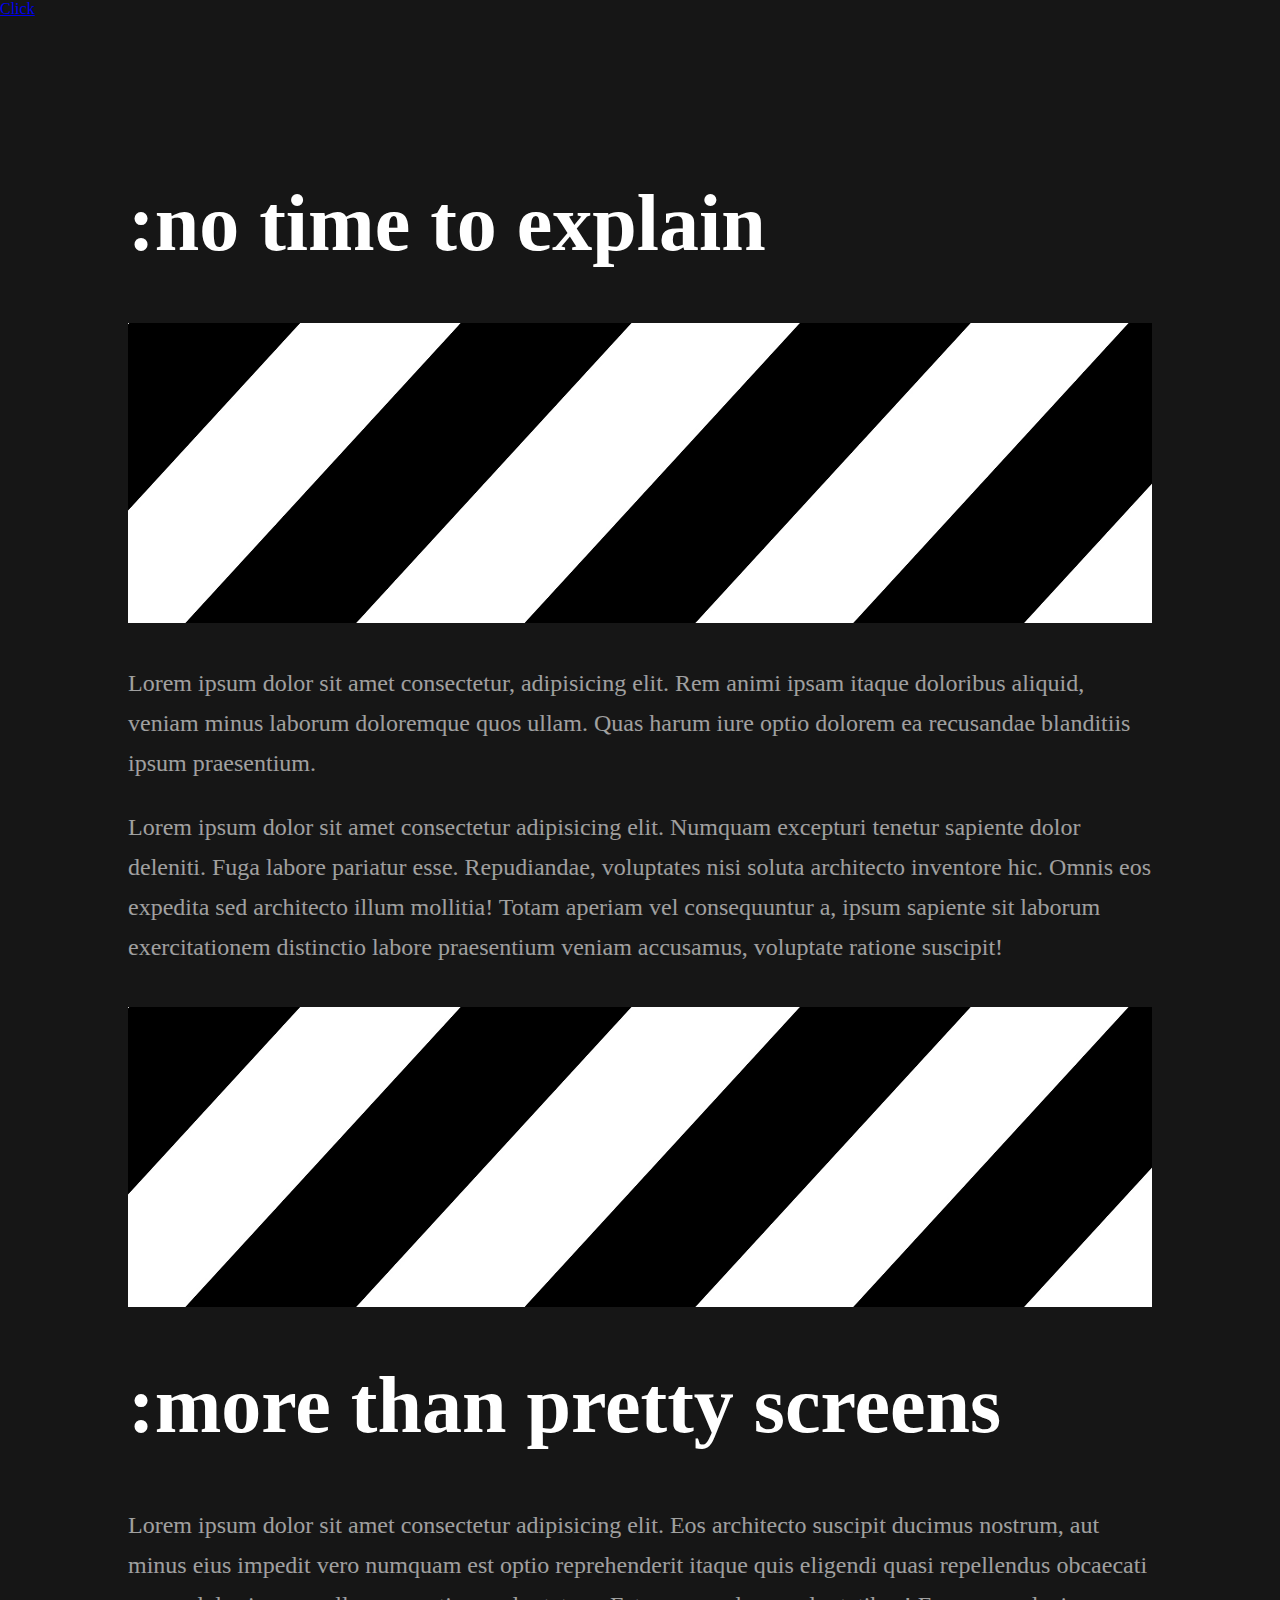
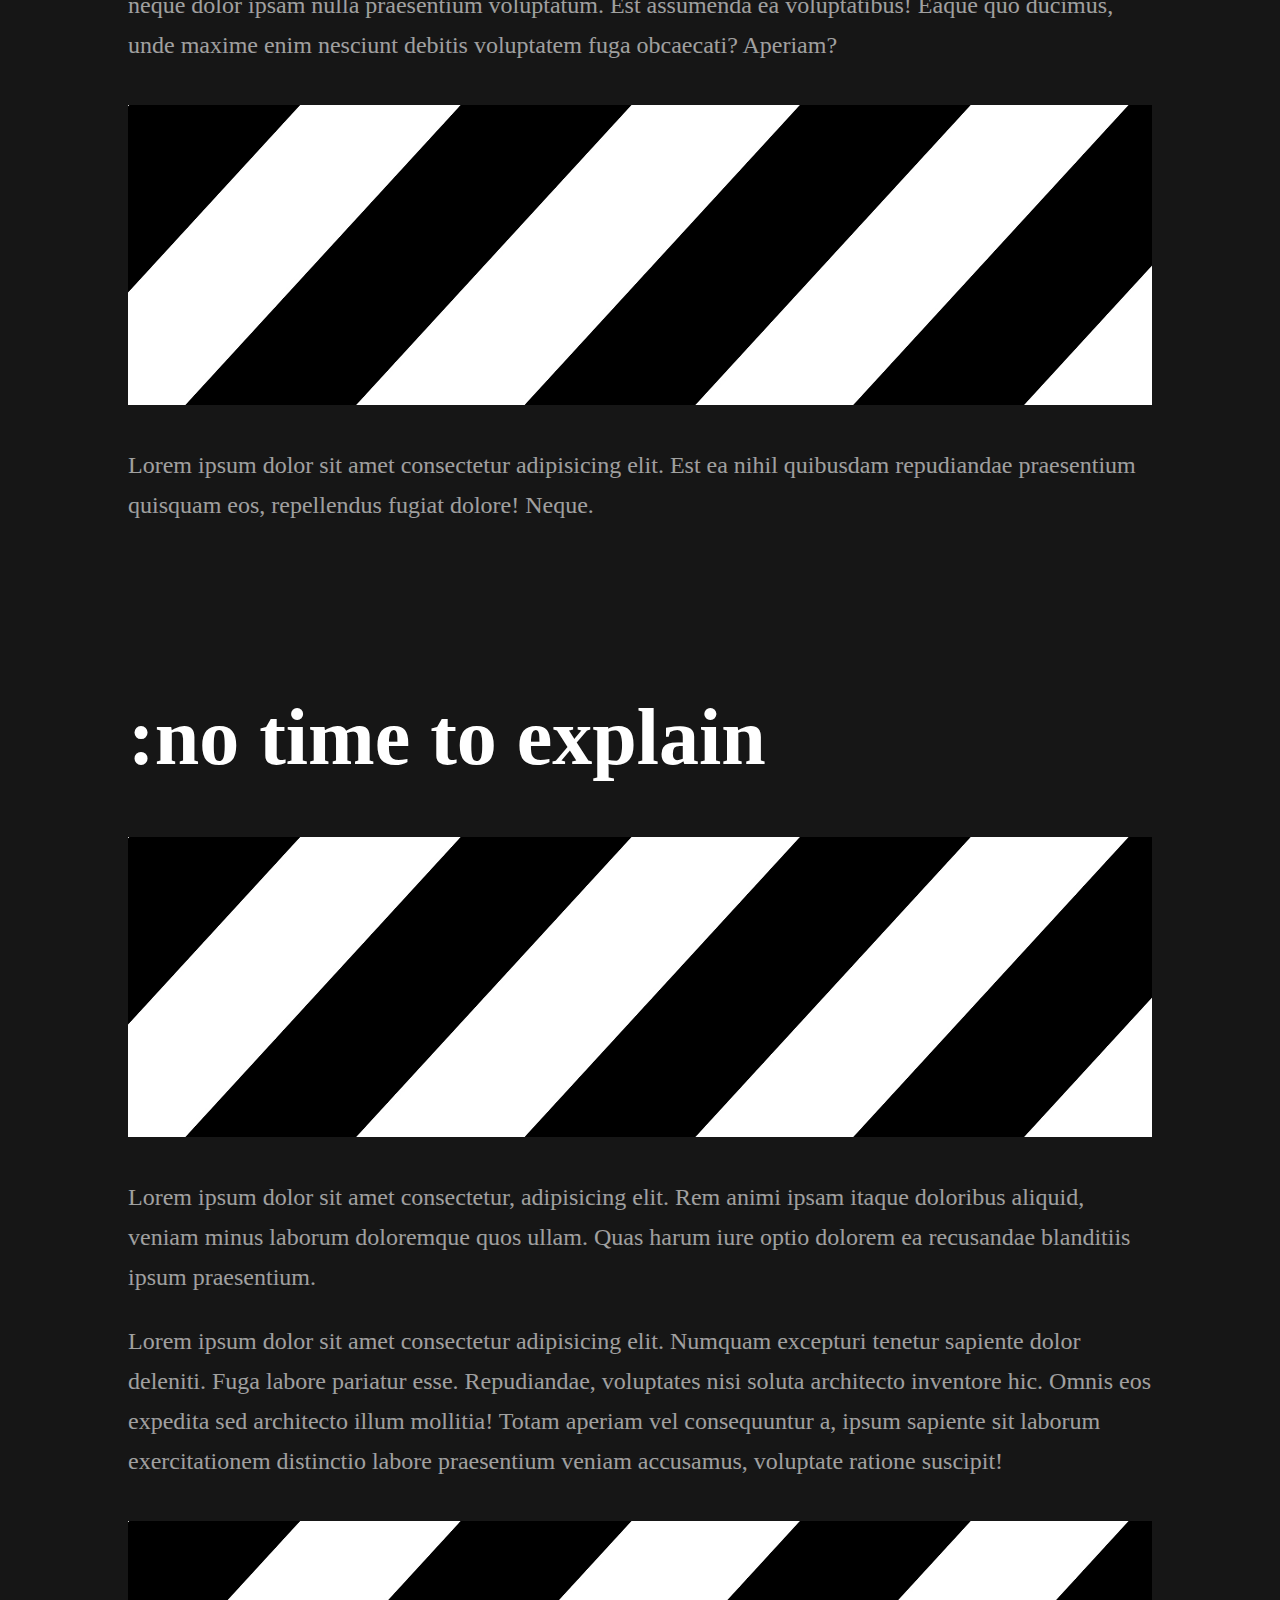
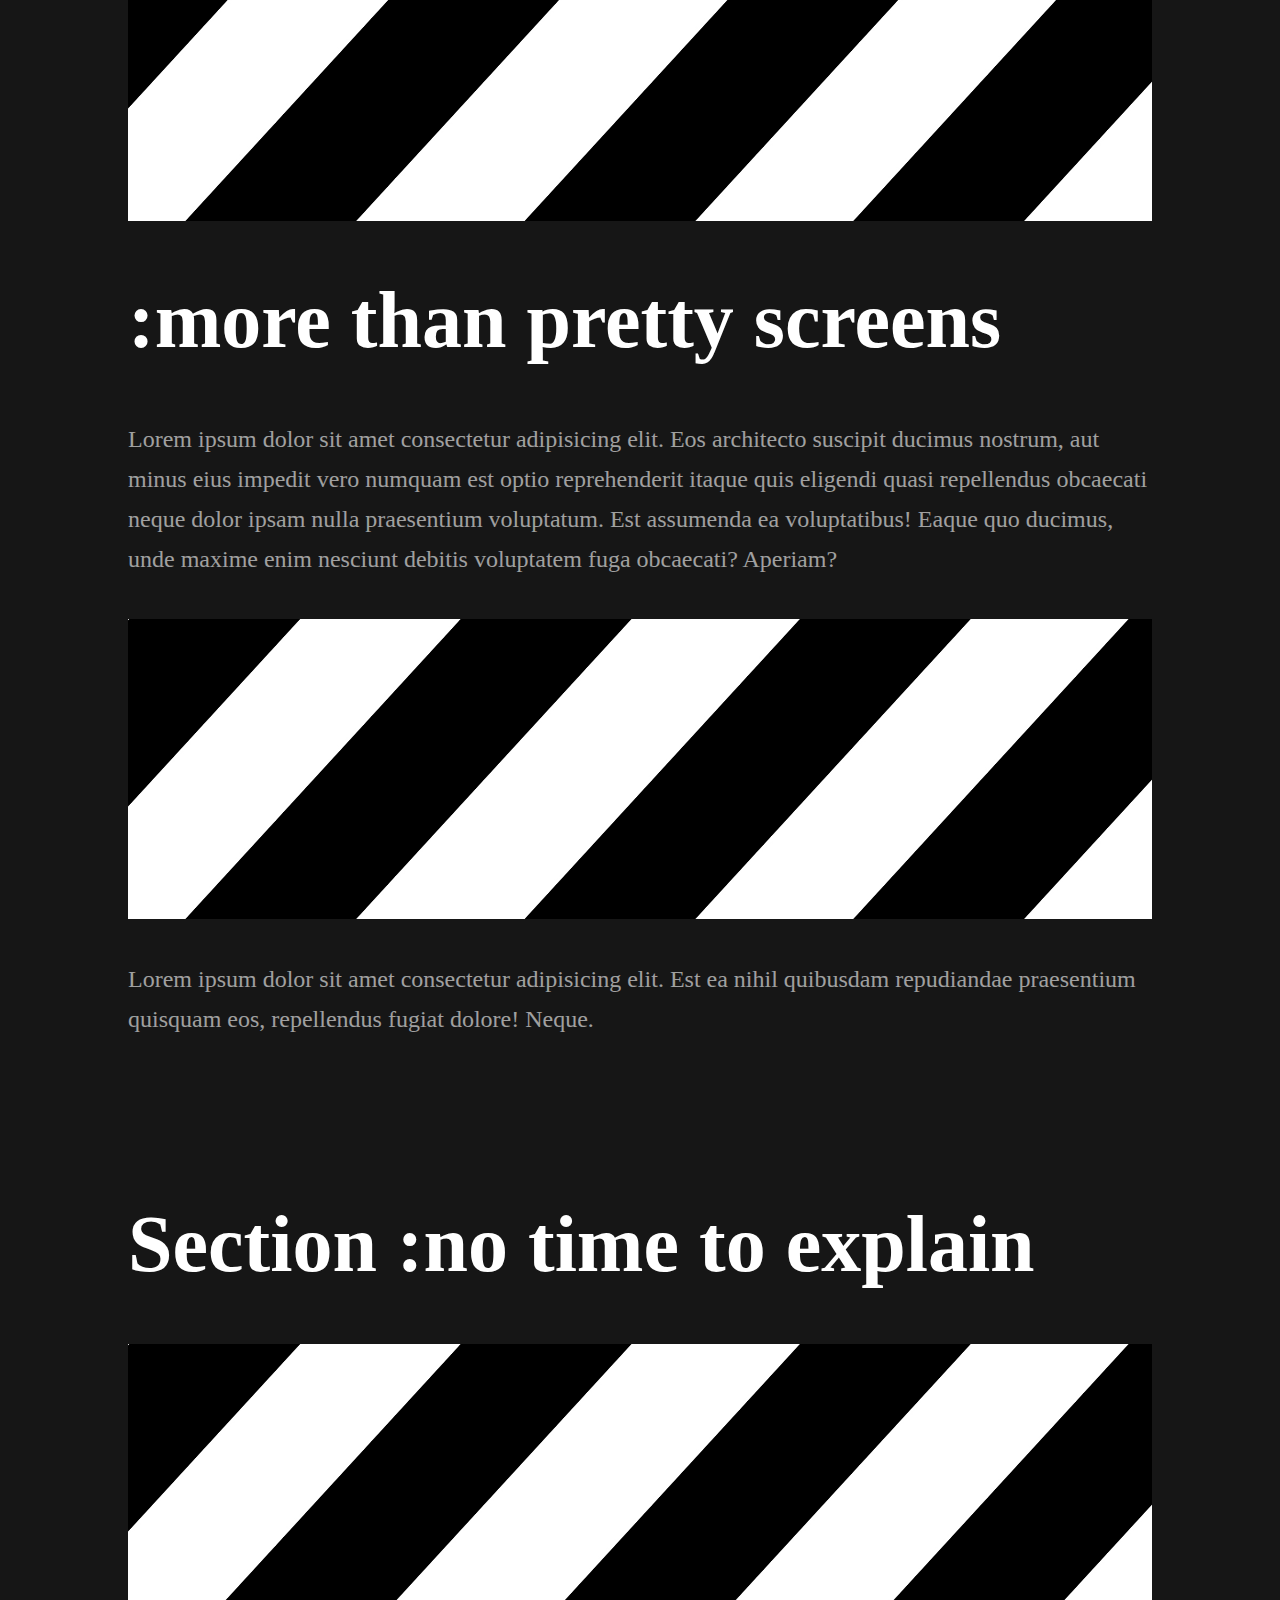
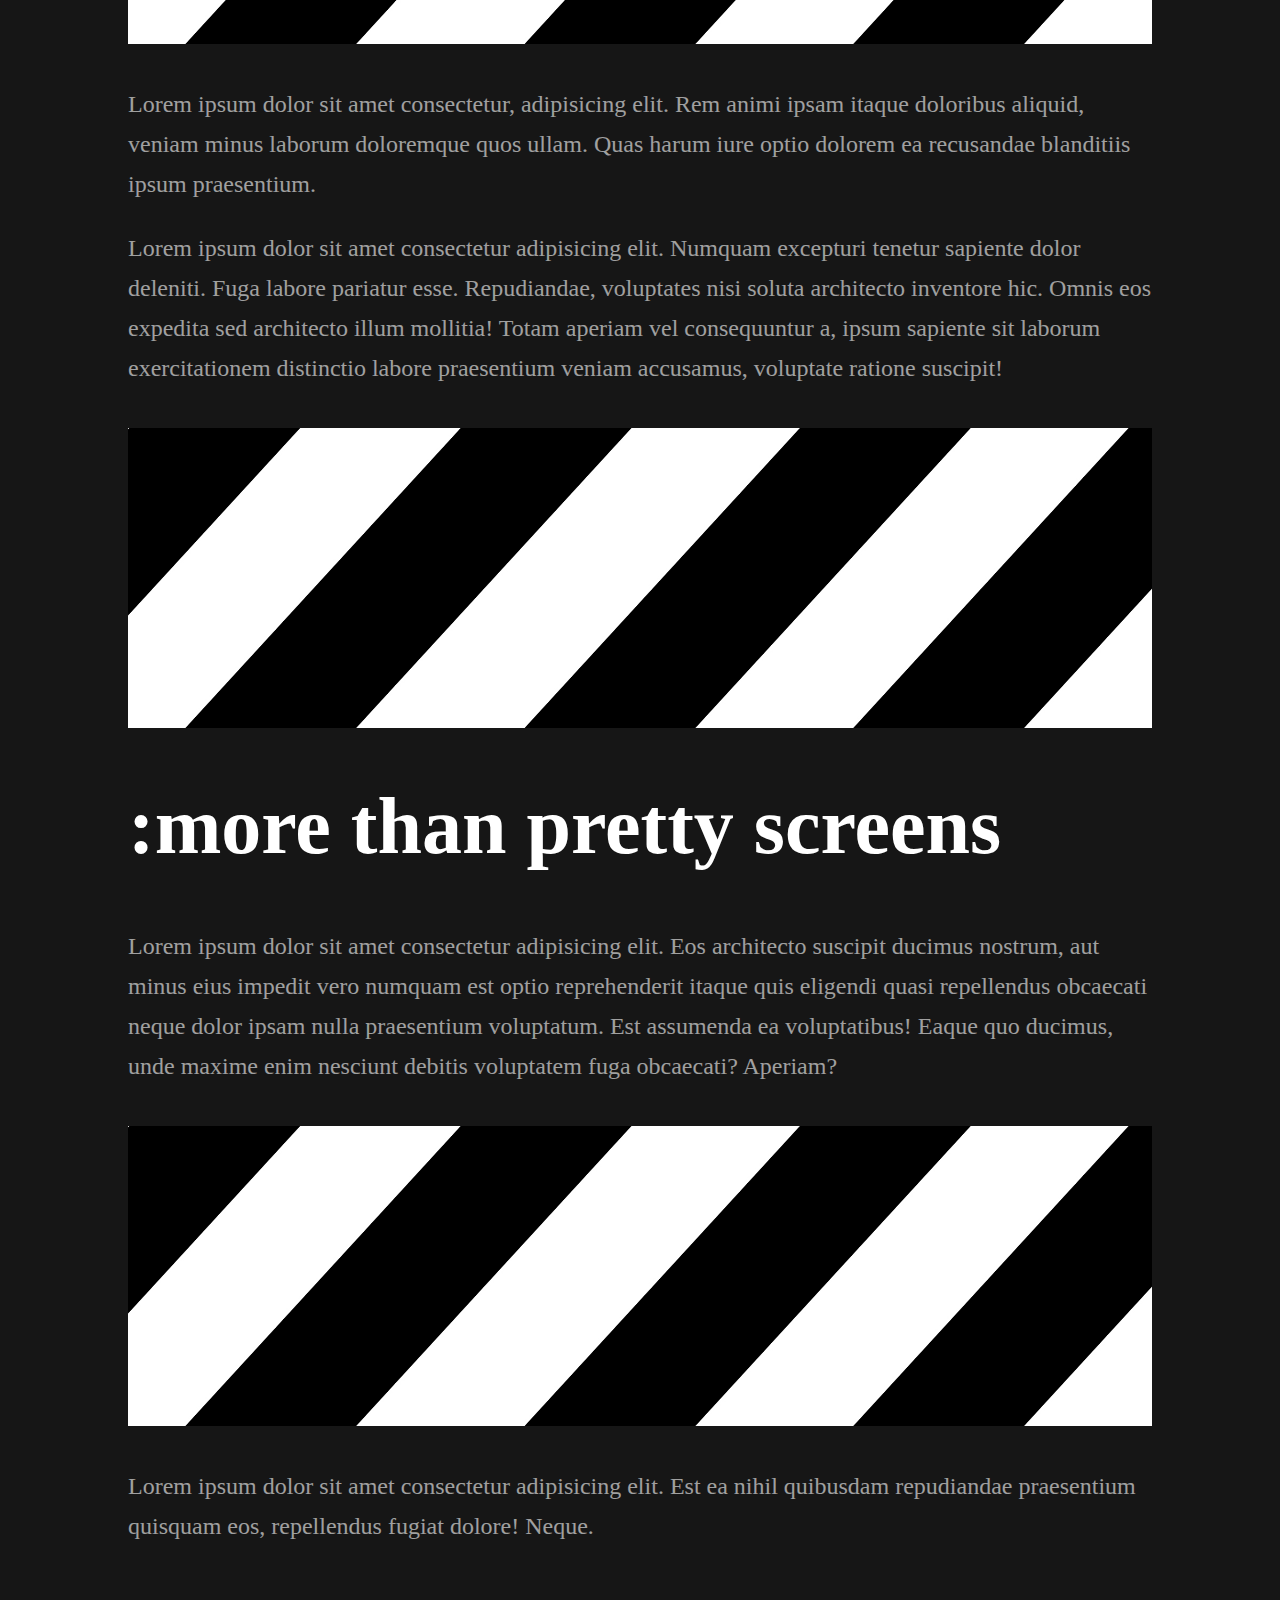
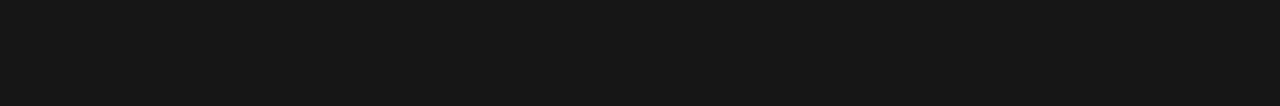
<file: index.html>
<!DOCTYPE html>
<html lang="en">

<head>
    <meta charset="UTF-8" />
    <meta name="viewport" content="width=device-width, initial-scale=1.0" />
    <title>SS Gope</title>
    <link rel="stylesheet" href="style.css" />
</head>

<body>
    <div class="smooth-scroll-wrapper">
        <a href="#section_1">Click</a>
        <div class="content">
            <h1>
                :no time to explain
            </h1>
            <div class="img"></div>

            <p>
                Lorem ipsum dolor sit amet consectetur, adipisicing elit. Rem animi ipsam itaque
                doloribus aliquid, veniam minus laborum doloremque quos ullam. Quas harum iure
                optio dolorem ea recusandae blanditiis ipsum praesentium.
            </p>
            <p>
                Lorem ipsum dolor sit amet consectetur adipisicing elit. Numquam excepturi
                tenetur sapiente dolor deleniti. Fuga labore pariatur esse. Repudiandae,
                voluptates nisi soluta architecto inventore hic. Omnis eos expedita sed
                architecto illum mollitia! Totam aperiam vel consequuntur a, ipsum sapiente sit
                laborum exercitationem distinctio labore praesentium veniam accusamus, voluptate
                ratione suscipit!
            </p>
            <div class="img"></div>

            <h1>:more than pretty screens</h1>
            <p>
                Lorem ipsum dolor sit amet consectetur adipisicing elit. Eos architecto suscipit
                ducimus nostrum, aut minus eius impedit vero numquam est optio reprehenderit
                itaque quis eligendi quasi repellendus obcaecati neque dolor ipsam nulla
                praesentium voluptatum. Est assumenda ea voluptatibus! Eaque quo ducimus, unde
                maxime enim nesciunt debitis voluptatem fuga obcaecati? Aperiam?
            </p>

            <div class="img"></div>

            <p>
                Lorem ipsum dolor sit amet consectetur adipisicing elit. Est ea nihil quibusdam
                repudiandae praesentium quisquam eos, repellendus fugiat dolore! Neque.
            </p>
            <br />
            <br />
            <br />
            <br />
            <br />
            <h1>
                :no time to explain
            </h1>
            <div class="img"></div>

            <p>
                Lorem ipsum dolor sit amet consectetur, adipisicing elit. Rem animi ipsam itaque
                doloribus aliquid, veniam minus laborum doloremque quos ullam. Quas harum iure
                optio dolorem ea recusandae blanditiis ipsum praesentium.
            </p>
            <p>
                Lorem ipsum dolor sit amet consectetur adipisicing elit. Numquam excepturi
                tenetur sapiente dolor deleniti. Fuga labore pariatur esse. Repudiandae,
                voluptates nisi soluta architecto inventore hic. Omnis eos expedita sed
                architecto illum mollitia! Totam aperiam vel consequuntur a, ipsum sapiente sit
                laborum exercitationem distinctio labore praesentium veniam accusamus, voluptate
                ratione suscipit!
            </p>
            <div class="img"></div>

            <h1>:more than pretty screens</h1>
            <p>
                Lorem ipsum dolor sit amet consectetur adipisicing elit. Eos architecto suscipit
                ducimus nostrum, aut minus eius impedit vero numquam est optio reprehenderit
                itaque quis eligendi quasi repellendus obcaecati neque dolor ipsam nulla
                praesentium voluptatum. Est assumenda ea voluptatibus! Eaque quo ducimus, unde
                maxime enim nesciunt debitis voluptatem fuga obcaecati? Aperiam?
            </p>

            <div class="img"></div>

            <p>
                Lorem ipsum dolor sit amet consectetur adipisicing elit. Est ea nihil quibusdam
                repudiandae praesentium quisquam eos, repellendus fugiat dolore! Neque.
            </p>
        </div>


        <section id="section_1">
            <div class="content">
                <h1>
                    Section :no time to explain
                </h1>
                <div class="img"></div>

                <p>
                    Lorem ipsum dolor sit amet consectetur, adipisicing elit. Rem animi ipsam itaque
                    doloribus aliquid, veniam minus laborum doloremque quos ullam. Quas harum iure
                    optio dolorem ea recusandae blanditiis ipsum praesentium.
                </p>
                <p>
                    Lorem ipsum dolor sit amet consectetur adipisicing elit. Numquam excepturi
                    tenetur sapiente dolor deleniti. Fuga labore pariatur esse. Repudiandae,
                    voluptates nisi soluta architecto inventore hic. Omnis eos expedita sed
                    architecto illum mollitia! Totam aperiam vel consequuntur a, ipsum sapiente sit
                    laborum exercitationem distinctio labore praesentium veniam accusamus, voluptate
                    ratione suscipit!
                </p>
                <div class="img"></div>

                <h1>:more than pretty screens</h1>
                <p>
                    Lorem ipsum dolor sit amet consectetur adipisicing elit. Eos architecto suscipit
                    ducimus nostrum, aut minus eius impedit vero numquam est optio reprehenderit
                    itaque quis eligendi quasi repellendus obcaecati neque dolor ipsam nulla
                    praesentium voluptatum. Est assumenda ea voluptatibus! Eaque quo ducimus, unde
                    maxime enim nesciunt debitis voluptatem fuga obcaecati? Aperiam?
                </p>

                <div class="img"></div>

                <p>
                    Lorem ipsum dolor sit amet consectetur adipisicing elit. Est ea nihil quibusdam
                    repudiandae praesentium quisquam eos, repellendus fugiat dolore! Neque.
                </p>
        </section>
    </div>


    <script src="smooth-scroll.js"></script>
</body>

</html>
</file>
<file: style.css>
html,
body {
  margin: 0;
  padding: 0;
  background: #161616;
  color: #fff;
  font-family: "Neue Machina";
}

body {
  width: 100%;
}

.smooth-scroll-wrapper {
  top: 0;
  left: 0;
}

.content {
  width: 80%;
  margin: 160px auto;
}

h1 {
  font-size: 80px;
}

p {
  font-size: 24px;
  line-height: 40px;
  font-weight: 200;
  color: rgba(255, 255, 255, 0.6);
}

.img {
  width: 100%;
  height: 300px;
  background: url(hero-img.jpg) no-repeat 50% 50%;
  background-size: cover;
  margin: 40px auto;
}
</file>
